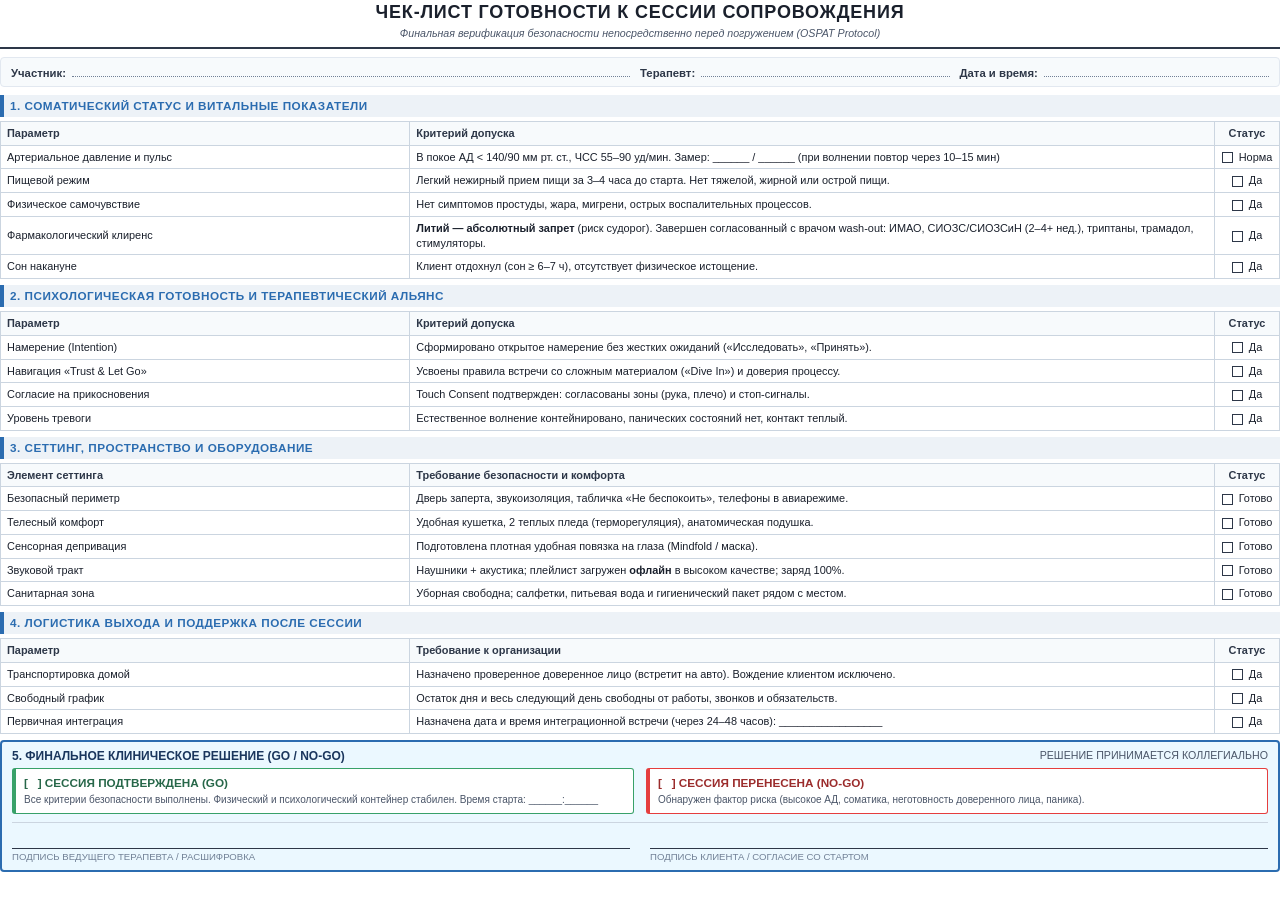
<file: clinical-materials/session_readiness_checklist.html>
<!DOCTYPE html>
<html lang="ru">
<head>
    <meta charset="UTF-8">
    <title>Чек-лист готовности к сессии сопровождения (OSPAT)</title>
    <style>
        @page {
            size: A4;
            margin: 12mm 15mm;
        }

        * {
            box-sizing: border-box;
            margin: 0;
            padding: 0;
        }

        body {
            font-family: 'Segoe UI', -apple-system, BlinkMacSystemFont, Roboto, 'Helvetica Neue', Arial, sans-serif;
            font-size: 8.8pt;
            line-height: 1.35;
            color: #1a202c;
            background: #fff;
        }

        .header {
            text-align: center;
            border-bottom: 2px solid #2d3748;
            padding-bottom: 6px;
            margin-bottom: 8px;
        }

        .header h1 {
            font-size: 13.5pt;
            text-transform: uppercase;
            letter-spacing: 0.8px;
            color: #1a202c;
            margin-bottom: 2px;
        }

        .header p {
            font-size: 8pt;
            color: #4a5568;
            font-style: italic;
        }

        .meta-grid {
            display: grid;
            grid-template-columns: 2fr 1fr 1fr;
            gap: 10px;
            background: #f7fafc;
            border: 1px solid #e2e8f0;
            padding: 5px 10px;
            margin-bottom: 8px;
            border-radius: 4px;
        }

        .field {
            display: flex;
            align-items: baseline;
            font-size: 8.5pt;
        }

        .field label {
            font-weight: 700;
            color: #2d3748;
            margin-right: 6px;
            white-space: nowrap;
        }

        .field .line {
            flex-grow: 1;
            border-bottom: 1px dotted #718096;
            min-height: 14px;
        }

        .section-title {
            background-color: #edf2f7;
            padding: 3px 6px;
            font-size: 8.8pt;
            font-weight: 700;
            color: #2b6cb0;
            border-left: 4px solid #2b6cb0;
            margin-top: 6px;
            margin-bottom: 4px;
            text-transform: uppercase;
            letter-spacing: 0.5px;
        }

        table.chk-table {
            width: 100%;
            border-collapse: collapse;
            margin-bottom: 6px;
        }

        table.chk-table th, table.chk-table td {
            border: 1px solid #cbd5e0;
            padding: 4px 6px;
            font-size: 8.2pt;
        }

        table.chk-table th {
            background-color: #f7fafc;
            font-weight: 700;
            color: #2d3748;
            text-align: left;
        }

        .col-status {
            width: 65px;
            text-align: center !important;
        }

        .col-param {
            width: 32%;
            font-weight: 600;
            color: #2d3748;
        }

        .chk-box {
            display: inline-block;
            width: 11px;
            height: 11px;
            border: 1.5px solid #2d3748;
            margin-right: 3px;
            vertical-align: middle;
        }

        .decision-container {
            border: 2px solid #2b6cb0;
            background: #ebf8ff;
            padding: 6px 10px;
            border-radius: 4px;
            margin-top: 6px;
            page-break-inside: avoid;
        }

        .decision-title {
            font-size: 9pt;
            font-weight: 800;
            color: #1a365d;
            text-transform: uppercase;
            margin-bottom: 4px;
            display: flex;
            justify-content: space-between;
        }

        .decision-options {
            display: grid;
            grid-template-columns: 1fr 1fr;
            gap: 12px;
            margin-bottom: 6px;
        }

        .opt-box {
            background: #fff;
            border: 1px solid #cbd5e0;
            padding: 6px 8px;
            border-radius: 3px;
        }

        .opt-box.go {
            border-color: #38a169;
            border-left: 4px solid #38a169;
        }

        .opt-box.nogo {
            border-color: #e53e3e;
            border-left: 4px solid #e53e3e;
        }

        .signatures {
            display: grid;
            grid-template-columns: 1fr 1fr;
            gap: 20px;
            margin-top: 8px;
            padding-top: 6px;
            border-top: 1px solid #cbd5e0;
        }

        .sig-block {
            display: flex;
            flex-direction: column;
        }

        .sig-line {
            border-bottom: 1px solid #2d3748;
            height: 20px;
            margin-bottom: 2px;
        }

        .sig-label {
            font-size: 7.2pt;
            color: #718096;
            text-transform: uppercase;
        }
    </style>
</head>
<body>

    <div class="header">
        <h1>Чек-лист готовности к сессии сопровождения</h1>
        <p>Финальная верификация безопасности непосредственно перед погружением (OSPAT Protocol)</p>
    </div>

    <div class="meta-grid">
        <div class="field"><label>Участник:</label><div class="line"></div></div>
        <div class="field"><label>Терапевт:</label><div class="line"></div></div>
        <div class="field"><label>Дата и время:</label><div class="line"></div></div>
    </div>

    <!-- БЛОК 1 -->
    <div class="section-title">1. Соматический статус и витальные показатели</div>
    <table class="chk-table">
        <thead>
            <tr>
                <th class="col-param">Параметр</th>
                <th>Критерий допуска</th>
                <th class="col-status">Статус</th>
            </tr>
        </thead>
        <tbody>
            <tr>
                <td>Артериальное давление и пульс</td>
                <td>В покое АД &lt; 140/90 мм рт. ст., ЧСС 55–90 уд/мин. Замер: ______ / ______ (при волнении повтор через 10–15 мин)</td>
                <td class="col-status"><span class="chk-box"></span> Норма</td>
            </tr>
            <tr>
                <td>Пищевой режим</td>
                <td>Легкий нежирный прием пищи за 3–4 часа до старта. Нет тяжелой, жирной или острой пищи.</td>
                <td class="col-status"><span class="chk-box"></span> Да</td>
            </tr>
            <tr>
                <td>Физическое самочувствие</td>
                <td>Нет симптомов простуды, жара, мигрени, острых воспалительных процессов.</td>
                <td class="col-status"><span class="chk-box"></span> Да</td>
            </tr>
            <tr>
                <td>Фармакологический клиренс</td>
                <td><strong>Литий — абсолютный запрет</strong> (риск судорог). Завершен согласованный с врачом wash-out: ИМАО, СИОЗС/СИОЗСиН (2–4+ нед.), триптаны, трамадол, стимуляторы.</td>
                <td class="col-status"><span class="chk-box"></span> Да</td>
            </tr>
            <tr>
                <td>Сон накануне</td>
                <td>Клиент отдохнул (сон &ge; 6–7 ч), отсутствует физическое истощение.</td>
                <td class="col-status"><span class="chk-box"></span> Да</td>
            </tr>
        </tbody>
    </table>

    <!-- БЛОК 2 -->
    <div class="section-title">2. Психологическая готовность и терапевтический альянс</div>
    <table class="chk-table">
        <thead>
            <tr>
                <th class="col-param">Параметр</th>
                <th>Критерий допуска</th>
                <th class="col-status">Статус</th>
            </tr>
        </thead>
        <tbody>
            <tr>
                <td>Намерение (Intention)</td>
                <td>Сформировано открытое намерение без жестких ожиданий («Исследовать», «Принять»).</td>
                <td class="col-status"><span class="chk-box"></span> Да</td>
            </tr>
            <tr>
                <td>Навигация «Trust & Let Go»</td>
                <td>Усвоены правила встречи со сложным материалом («Dive In») и доверия процессу.</td>
                <td class="col-status"><span class="chk-box"></span> Да</td>
            </tr>
            <tr>
                <td>Согласие на прикосновения</td>
                <td>Touch Consent подтвержден: согласованы зоны (рука, плечо) и стоп-сигналы.</td>
                <td class="col-status"><span class="chk-box"></span> Да</td>
            </tr>
            <tr>
                <td>Уровень тревоги</td>
                <td>Естественное волнение контейнировано, панических состояний нет, контакт теплый.</td>
                <td class="col-status"><span class="chk-box"></span> Да</td>
            </tr>
        </tbody>
    </table>

    <!-- БЛОК 3 -->
    <div class="section-title">3. Сеттинг, пространство и оборудование</div>
    <table class="chk-table">
        <thead>
            <tr>
                <th class="col-param">Элемент сеттинга</th>
                <th>Требование безопасности и комфорта</th>
                <th class="col-status">Статус</th>
            </tr>
        </thead>
        <tbody>
            <tr>
                <td>Безопасный периметр</td>
                <td>Дверь заперта, звукоизоляция, табличка «Не беспокоить», телефоны в авиарежиме.</td>
                <td class="col-status"><span class="chk-box"></span> Готово</td>
            </tr>
            <tr>
                <td>Телесный комфорт</td>
                <td>Удобная кушетка, 2 теплых пледа (терморегуляция), анатомическая подушка.</td>
                <td class="col-status"><span class="chk-box"></span> Готово</td>
            </tr>
            <tr>
                <td>Сенсорная депривация</td>
                <td>Подготовлена плотная удобная повязка на глаза (Mindfold / маска).</td>
                <td class="col-status"><span class="chk-box"></span> Готово</td>
            </tr>
            <tr>
                <td>Звуковой тракт</td>
                <td>Наушники + акустика; плейлист загружен <strong>офлайн</strong> в высоком качестве; заряд 100%.</td>
                <td class="col-status"><span class="chk-box"></span> Готово</td>
            </tr>
            <tr>
                <td>Санитарная зона</td>
                <td>Уборная свободна; салфетки, питьевая вода и гигиенический пакет рядом с местом.</td>
                <td class="col-status"><span class="chk-box"></span> Готово</td>
            </tr>
        </tbody>
    </table>

    <!-- БЛОК 4 -->
    <div class="section-title">4. Логистика выхода и поддержка после сессии</div>
    <table class="chk-table">
        <thead>
            <tr>
                <th class="col-param">Параметр</th>
                <th>Требование к организации</th>
                <th class="col-status">Статус</th>
            </tr>
        </thead>
        <tbody>
            <tr>
                <td>Транспортировка домой</td>
                <td>Назначено проверенное доверенное лицо (встретит на авто). Вождение клиентом исключено.</td>
                <td class="col-status"><span class="chk-box"></span> Да</td>
            </tr>
            <tr>
                <td>Свободный график</td>
                <td>Остаток дня и весь следующий день свободны от работы, звонков и обязательств.</td>
                <td class="col-status"><span class="chk-box"></span> Да</td>
            </tr>
            <tr>
                <td>Первичная интеграция</td>
                <td>Назначена дата и время интеграционной встречи (через 24–48 часов): _________________</td>
                <td class="col-status"><span class="chk-box"></span> Да</td>
            </tr>
        </tbody>
    </table>

    <!-- БЛОК 5: РЕШЕНИЕ GO / NO-GO -->
    <div class="decision-container">
        <div class="decision-title">
            <span>5. Финальное клиническое решение (Go / No-Go)</span>
            <span style="font-size: 8pt; font-weight: normal; color: #4a5568;">Решение принимается коллегиально</span>
        </div>
        <div class="decision-options">
            <div class="opt-box go">
                <strong style="color: #276749;">[ &nbsp; ] СЕССИЯ ПОДТВЕРЖДЕНА (GO)</strong>
                <p style="font-size: 7.5pt; color: #4a5568; margin-top: 2px;">
                    Все критерии безопасности выполнены. Физический и психологический контейнер стабилен. Время старта: ______:______
                </p>
            </div>
            <div class="opt-box nogo">
                <strong style="color: #9b2c2c;">[ &nbsp; ] СЕССИЯ ПЕРЕНЕСЕНА (NO-GO)</strong>
                <p style="font-size: 7.5pt; color: #4a5568; margin-top: 2px;">
                    Обнаружен фактор риска (высокое АД, соматика, неготовность доверенного лица, паника).
                </p>
            </div>
        </div>

        <div class="signatures">
            <div class="sig-block">
                <div class="sig-line"></div>
                <div class="sig-label">Подпись ведущего терапевта / расшифровка</div>
            </div>
            <div class="sig-block">
                <div class="sig-line"></div>
                <div class="sig-label">Подпись клиента / согласие со стартом</div>
            </div>
        </div>
    </div>

</body>
</html>
</file>
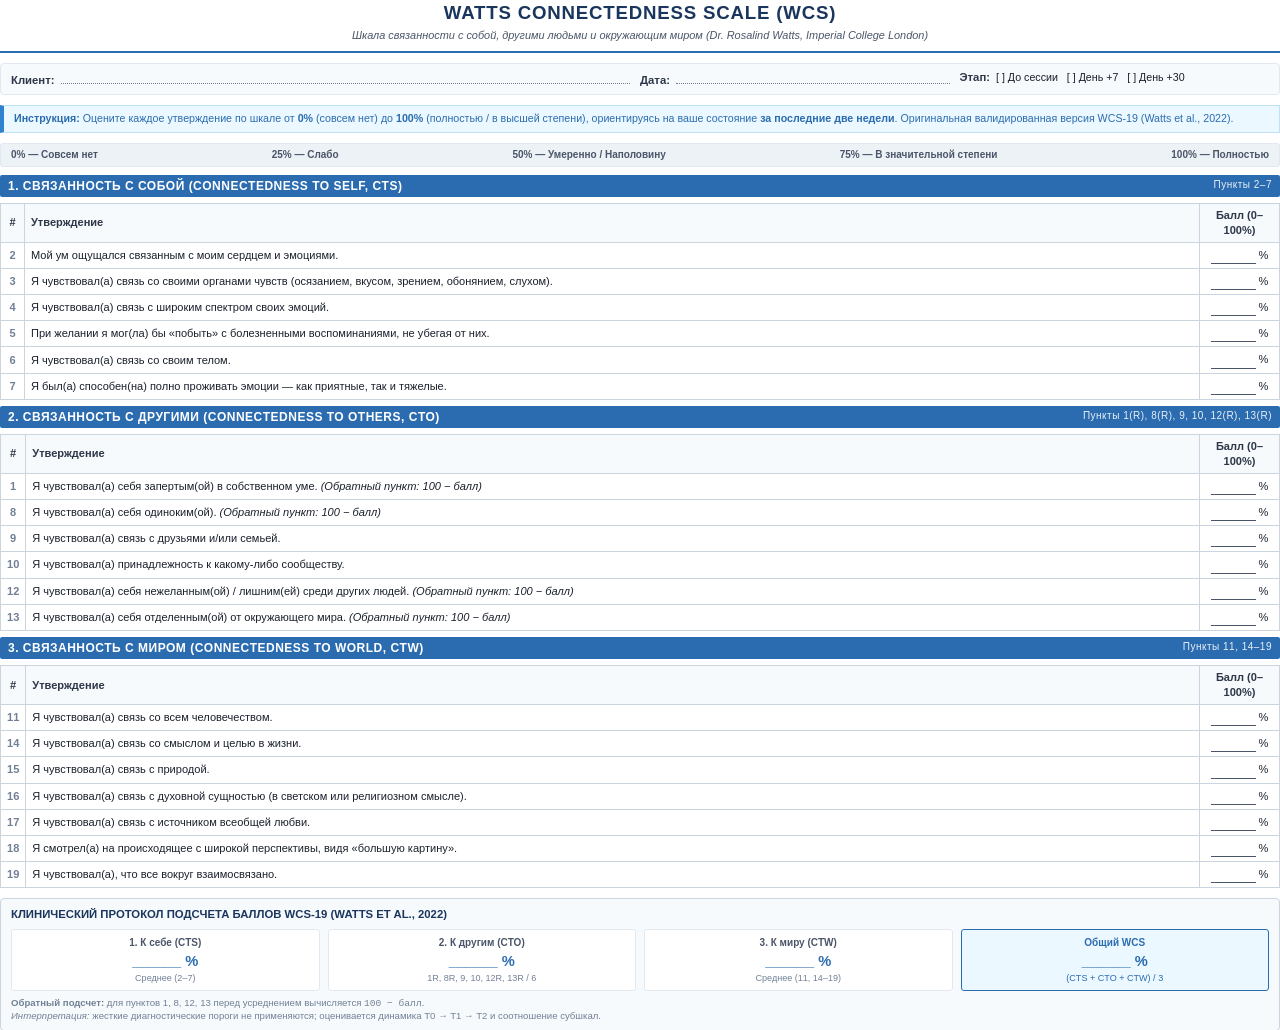
<file: clinical-materials/watts_connectedness_scale.html>
<!DOCTYPE html>
<html lang="ru">
<head>
    <meta charset="UTF-8">
    <title>Watts Connectedness Scale (WCS) — Опросник связанности Уоттс</title>
    <style>
        @page {
            size: A4;
            margin: 12mm 15mm;
        }

        * {
            box-sizing: border-box;
            margin: 0;
            padding: 0;
        }

        body {
            font-family: 'Segoe UI', -apple-system, BlinkMacSystemFont, Roboto, 'Helvetica Neue', Arial, sans-serif;
            font-size: 9pt;
            line-height: 1.35;
            color: #1a202c;
            background: #fff;
        }

        .header {
            text-align: center;
            border-bottom: 2px solid #2b6cb0;
            padding-bottom: 8px;
            margin-bottom: 10px;
        }

        .header h1 {
            font-size: 14pt;
            text-transform: uppercase;
            letter-spacing: 0.8px;
            color: #1a365d;
            margin-bottom: 3px;
        }

        .header p {
            font-size: 8.2pt;
            color: #4a5568;
            font-style: italic;
        }

        .meta-grid {
            display: grid;
            grid-template-columns: 2fr 1fr 1fr;
            gap: 10px;
            background: #f7fafc;
            border: 1px solid #e2e8f0;
            padding: 6px 10px;
            margin-bottom: 10px;
            border-radius: 4px;
        }

        .field {
            display: flex;
            align-items: baseline;
            font-size: 8.5pt;
        }

        .field label {
            font-weight: 700;
            color: #2d3748;
            margin-right: 6px;
            white-space: nowrap;
        }

        .field .line {
            flex-grow: 1;
            border-bottom: 1px dotted #718096;
            min-height: 14px;
        }

        .instruction-box {
            background-color: #ebf8ff;
            border: 1px solid #bee3f8;
            border-left: 4px solid #3182ce;
            padding: 6px 10px;
            font-size: 8pt;
            color: #2b6cb0;
            margin-bottom: 10px;
            line-height: 1.3;
        }

        .scale-guide {
            display: flex;
            justify-content: space-between;
            background: #edf2f7;
            padding: 4px 10px;
            border-radius: 3px;
            font-size: 7.5pt;
            font-weight: 600;
            color: #4a5568;
            margin-bottom: 8px;
            border: 1px solid #e2e8f0;
        }

        .section-title {
            background-color: #2b6cb0;
            color: #fff;
            padding: 3px 8px;
            font-size: 9pt;
            font-weight: 700;
            border-radius: 2px;
            margin-top: 6px;
            margin-bottom: 6px;
            text-transform: uppercase;
            letter-spacing: 0.5px;
            display: flex;
            justify-content: space-between;
        }

        .section-title span.sub-info {
            font-size: 7.5pt;
            font-weight: 400;
            opacity: 0.9;
            text-transform: none;
        }

        table.wcs-table {
            width: 100%;
            border-collapse: collapse;
            margin-bottom: 6px;
        }

        table.wcs-table th, table.wcs-table td {
            border: 1px solid #cbd5e0;
            padding: 4px 6px;
            font-size: 8.3pt;
        }

        table.wcs-table th {
            background-color: #f7fafc;
            font-weight: 700;
            color: #2d3748;
            text-align: left;
        }

        .col-num {
            width: 24px;
            text-align: center !important;
            color: #718096;
            font-weight: 600;
        }

        .col-score {
            width: 80px;
            text-align: center !important;
        }

        .score-input {
            display: inline-block;
            width: 45px;
            border-bottom: 1px solid #4a5568;
            text-align: center;
            font-weight: 700;
            font-size: 9pt;
        }

        .scoring-summary {
            margin-top: 10px;
            padding: 8px 10px;
            background: #f7fafc;
            border: 1px solid #cbd5e0;
            border-radius: 4px;
            page-break-inside: avoid;
        }

        .scoring-grid {
            display: grid;
            grid-template-columns: repeat(4, 1fr);
            gap: 8px;
            margin-top: 6px;
        }

        .score-card {
            border: 1px solid #e2e8f0;
            background: #fff;
            padding: 6px;
            text-align: center;
            border-radius: 3px;
        }

        .score-card .title {
            font-size: 7.5pt;
            font-weight: 700;
            color: #4a5568;
            margin-bottom: 3px;
        }

        .score-card .val {
            font-size: 11pt;
            font-weight: 800;
            color: #2b6cb0;
        }

        .legend-text {
            font-size: 7.2pt;
            color: #718096;
            margin-top: 6px;
            line-height: 1.25;
        }

        .page-break {
            page-break-after: always;
        }
    </style>
</head>
<body>

    <div class="header">
        <h1>Watts Connectedness Scale (WCS)</h1>
        <p>Шкала связанности с собой, другими людьми и окружающим миром (Dr. Rosalind Watts, Imperial College London)</p>
    </div>

    <div class="meta-grid">
        <div class="field"><label>Клиент:</label><div class="line"></div></div>
        <div class="field"><label>Дата:</label><div class="line"></div></div>
        <div class="field">
            <label>Этап:</label>
            <span style="font-size: 8pt;">[ ] До сессии &nbsp; [ ] День +7 &nbsp; [ ] День +30</span>
        </div>
    </div>

    <div class="instruction-box">
        <strong>Инструкция:</strong> Оцените каждое утверждение по шкале от <strong>0%</strong> (совсем нет) до <strong>100%</strong> (полностью / в высшей степени), ориентируясь на ваше состояние <strong>за последние две недели</strong>. Оригинальная валидированная версия WCS-19 (Watts et al., 2022).
    </div>

    <div class="scale-guide">
        <span>0% — Совсем нет</span>
        <span>25% — Слабо</span>
        <span>50% — Умеренно / Наполовину</span>
        <span>75% — В значительной степени</span>
        <span>100% — Полностью</span>
    </div>

    <!-- Субшкала 1 -->
    <div class="section-title">
        <span>1. Связанность с собой (Connectedness to Self, CTS)</span>
        <span class="sub-info">Пункты 2–7</span>
    </div>

    <table class="wcs-table">
        <thead>
            <tr>
                <th class="col-num">#</th>
                <th>Утверждение</th>
                <th class="col-score">Балл (0–100%)</th>
            </tr>
        </thead>
        <tbody>
            <tr>
                <td class="col-num">2</td>
                <td>Мой ум ощущался связанным с моим сердцем и эмоциями.</td>
                <td class="col-score"><span class="score-input">&nbsp;</span> %</td>
            </tr>
            <tr>
                <td class="col-num">3</td>
                <td>Я чувствовал(а) связь со своими органами чувств (осязанием, вкусом, зрением, обонянием, слухом).</td>
                <td class="col-score"><span class="score-input">&nbsp;</span> %</td>
            </tr>
            <tr>
                <td class="col-num">4</td>
                <td>Я чувствовал(а) связь с широким спектром своих эмоций.</td>
                <td class="col-score"><span class="score-input">&nbsp;</span> %</td>
            </tr>
            <tr>
                <td class="col-num">5</td>
                <td>При желании я мог(ла) бы «побыть» с болезненными воспоминаниями, не убегая от них.</td>
                <td class="col-score"><span class="score-input">&nbsp;</span> %</td>
            </tr>
            <tr>
                <td class="col-num">6</td>
                <td>Я чувствовал(а) связь со своим телом.</td>
                <td class="col-score"><span class="score-input">&nbsp;</span> %</td>
            </tr>
            <tr>
                <td class="col-num">7</td>
                <td>Я был(а) способен(на) полно проживать эмоции — как приятные, так и тяжелые.</td>
                <td class="col-score"><span class="score-input">&nbsp;</span> %</td>
            </tr>
        </tbody>
    </table>

    <!-- Субшкала 2 -->
    <div class="section-title">
        <span>2. Связанность с другими (Connectedness to Others, CTO)</span>
        <span class="sub-info">Пункты 1(R), 8(R), 9, 10, 12(R), 13(R)</span>
    </div>

    <table class="wcs-table">
        <thead>
            <tr>
                <th class="col-num">#</th>
                <th>Утверждение</th>
                <th class="col-score">Балл (0–100%)</th>
            </tr>
        </thead>
        <tbody>
            <tr>
                <td class="col-num">1</td>
                <td>Я чувствовал(а) себя запертым(ой) в собственном уме. <em>(Обратный пункт: 100 &minus; балл)</em></td>
                <td class="col-score"><span class="score-input">&nbsp;</span> %</td>
            </tr>
            <tr>
                <td class="col-num">8</td>
                <td>Я чувствовал(а) себя одиноким(ой). <em>(Обратный пункт: 100 &minus; балл)</em></td>
                <td class="col-score"><span class="score-input">&nbsp;</span> %</td>
            </tr>
            <tr>
                <td class="col-num">9</td>
                <td>Я чувствовал(а) связь с друзьями и/или семьей.</td>
                <td class="col-score"><span class="score-input">&nbsp;</span> %</td>
            </tr>
            <tr>
                <td class="col-num">10</td>
                <td>Я чувствовал(а) принадлежность к какому-либо сообществу.</td>
                <td class="col-score"><span class="score-input">&nbsp;</span> %</td>
            </tr>
            <tr>
                <td class="col-num">12</td>
                <td>Я чувствовал(а) себя нежеланным(ой) / лишним(ей) среди других людей. <em>(Обратный пункт: 100 &minus; балл)</em></td>
                <td class="col-score"><span class="score-input">&nbsp;</span> %</td>
            </tr>
            <tr>
                <td class="col-num">13</td>
                <td>Я чувствовал(а) себя отделенным(ой) от окружающего мира. <em>(Обратный пункт: 100 &minus; балл)</em></td>
                <td class="col-score"><span class="score-input">&nbsp;</span> %</td>
            </tr>
        </tbody>
    </table>

    <!-- Субшкала 3 -->
    <div class="section-title">
        <span>3. Связанность с миром (Connectedness to World, CTW)</span>
        <span class="sub-info">Пункты 11, 14–19</span>
    </div>

    <table class="wcs-table">
        <thead>
            <tr>
                <th class="col-num">#</th>
                <th>Утверждение</th>
                <th class="col-score">Балл (0–100%)</th>
            </tr>
        </thead>
        <tbody>
            <tr>
                <td class="col-num">11</td>
                <td>Я чувствовал(а) связь со всем человечеством.</td>
                <td class="col-score"><span class="score-input">&nbsp;</span> %</td>
            </tr>
            <tr>
                <td class="col-num">14</td>
                <td>Я чувствовал(а) связь со смыслом и целью в жизни.</td>
                <td class="col-score"><span class="score-input">&nbsp;</span> %</td>
            </tr>
            <tr>
                <td class="col-num">15</td>
                <td>Я чувствовал(а) связь с природой.</td>
                <td class="col-score"><span class="score-input">&nbsp;</span> %</td>
            </tr>
            <tr>
                <td class="col-num">16</td>
                <td>Я чувствовал(а) связь с духовной сущностью (в светском или религиозном смысле).</td>
                <td class="col-score"><span class="score-input">&nbsp;</span> %</td>
            </tr>
            <tr>
                <td class="col-num">17</td>
                <td>Я чувствовал(а) связь с источником всеобщей любви.</td>
                <td class="col-score"><span class="score-input">&nbsp;</span> %</td>
            </tr>
            <tr>
                <td class="col-num">18</td>
                <td>Я смотрел(а) на происходящее с широкой перспективы, видя «большую картину».</td>
                <td class="col-score"><span class="score-input">&nbsp;</span> %</td>
            </tr>
            <tr>
                <td class="col-num">19</td>
                <td>Я чувствовал(а), что все вокруг взаимосвязано.</td>
                <td class="col-score"><span class="score-input">&nbsp;</span> %</td>
            </tr>
        </tbody>
    </table>

    <!-- Блок подсчета для терапевта -->
    <div class="scoring-summary">
        <div style="font-weight: 700; font-size: 8.5pt; color: #1a365d; text-transform: uppercase;">
            Клинический протокол подсчета баллов WCS-19 (Watts et al., 2022)
        </div>
        <div class="scoring-grid">
            <div class="score-card">
                <div class="title">1. К себе (CTS)</div>
                <div class="val">______ %</div>
                <div style="font-size: 6.8pt; color: #718096;">Среднее (2–7)</div>
            </div>
            <div class="score-card">
                <div class="title">2. К другим (CTO)</div>
                <div class="val">______ %</div>
                <div style="font-size: 6.8pt; color: #718096;">1R, 8R, 9, 10, 12R, 13R / 6</div>
            </div>
            <div class="score-card">
                <div class="title">3. К миру (CTW)</div>
                <div class="val">______ %</div>
                <div style="font-size: 6.8pt; color: #718096;">Среднее (11, 14–19)</div>
            </div>
            <div class="score-card" style="border-color: #2b6cb0; background: #ebf8ff;">
                <div class="title" style="color: #2b6cb0;">Общий WCS</div>
                <div class="val">______ %</div>
                <div style="font-size: 6.8pt; color: #2b6cb0;">(CTS + CTO + CTW) / 3</div>
            </div>
        </div>
        <div class="legend-text">
            <strong>Обратный подсчет:</strong> для пунктов 1, 8, 12, 13 перед усреднением вычисляется <code>100 &minus; балл</code>.<br>
            <em>Интерпретация:</em> жесткие диагностические пороги не применяются; оценивается динамика T0 &rarr; T1 &rarr; T2 и соотношение субшкал.
        </div>
    </div>

</body>
</html>
</file>
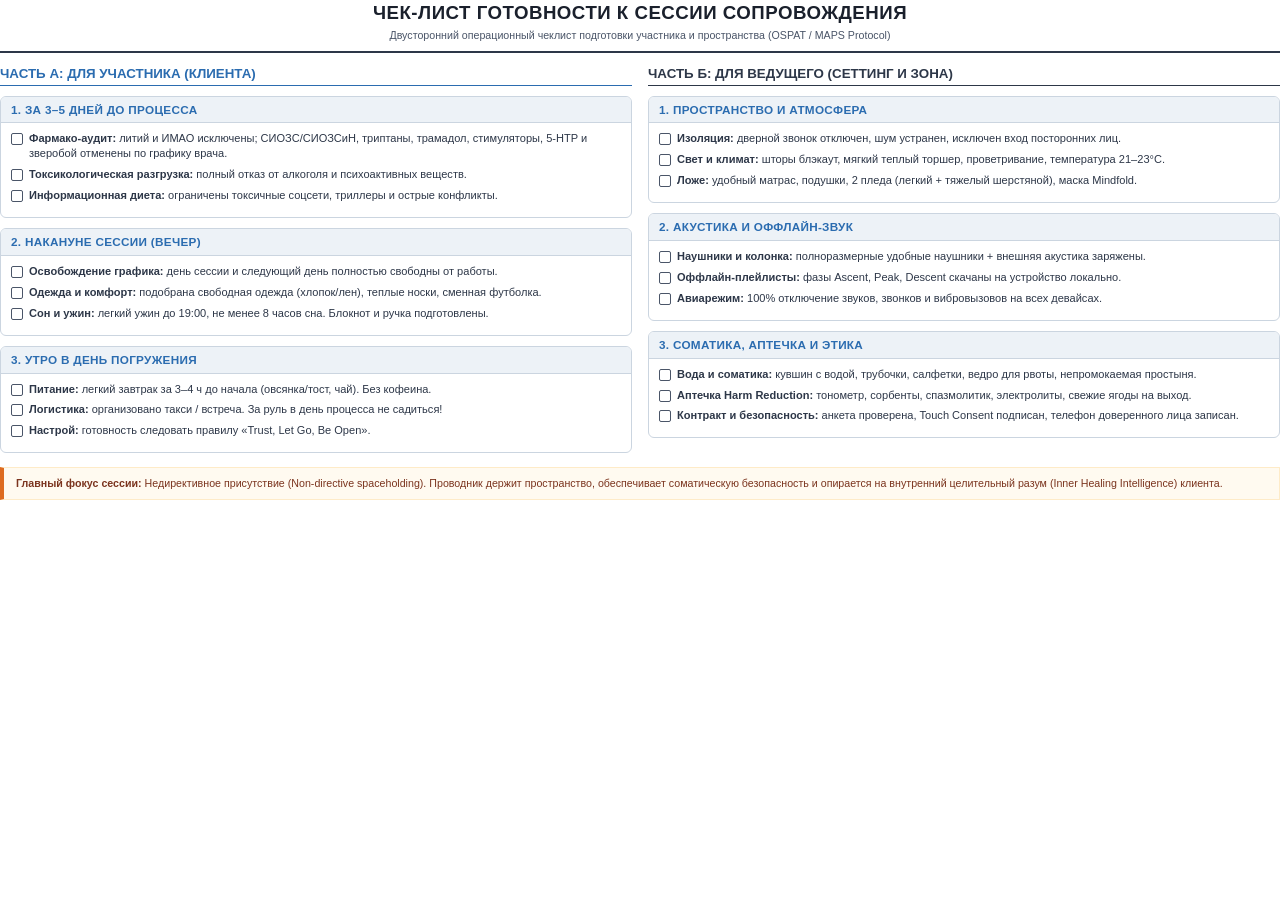
<file: session-materials/checklist_template.html>
<!DOCTYPE html>
<html lang="ru">
<head>
    <meta charset="UTF-8">
    <title>Чек-лист готовности к сессии сопровождения</title>
    <style>
        @page {
            size: A4;
            margin: 12mm 15mm;
        }

        * {
            box-sizing: border-box;
            margin: 0;
            padding: 0;
        }

        body {
            font-family: 'Segoe UI', -apple-system, BlinkMacSystemFont, Roboto, Arial, sans-serif;
            font-size: 8.8pt;
            line-height: 1.35;
            color: #1a202c;
            background: #fff;
        }

        .header {
            text-align: center;
            border-bottom: 2px solid #2d3748;
            padding-bottom: 8px;
            margin-bottom: 12px;
        }

        .header h1 {
            font-size: 14pt;
            color: #1a202c;
            text-transform: uppercase;
            letter-spacing: 0.5px;
            margin-bottom: 3px;
        }

        .header p {
            font-size: 8pt;
            color: #4a5568;
        }

        .grid-2 {
            display: grid;
            grid-template-columns: 1fr 1fr;
            gap: 16px;
        }

        .col {
            display: flex;
            flex-direction: column;
            gap: 10px;
        }

        .card {
            border: 1px solid #cbd5e0;
            border-radius: 6px;
            overflow: hidden;
        }

        .card-header {
            background: #edf2f7;
            padding: 5px 10px;
            font-weight: 700;
            font-size: 8.8pt;
            color: #2b6cb0;
            border-bottom: 1px solid #cbd5e0;
            text-transform: uppercase;
            letter-spacing: 0.3px;
        }

        .card-body {
            padding: 8px 10px;
            font-size: 8.3pt;
        }

        .chk-item {
            display: flex;
            align-items: flex-start;
            margin-bottom: 6px;
        }

        .chk-box {
            display: inline-block;
            width: 12px;
            height: 12px;
            border: 1.5px solid #4a5568;
            margin-right: 6px;
            margin-top: 2px;
            flex-shrink: 0;
            border-radius: 2px;
        }

        .chk-text {
            color: #2d3748;
        }

        .chk-sub {
            display: block;
            font-size: 7.6pt;
            color: #718096;
            margin-top: 1px;
        }

        .footer-note {
            margin-top: 14px;
            padding: 8px 12px;
            background: #fffaf0;
            border: 1px solid #feebc8;
            border-left: 4px solid #dd6b20;
            font-size: 8pt;
            color: #7b341e;
        }
    </style>
</head>
<body>

    <div class="header">
        <h1>Чек-лист готовности к сессии сопровождения</h1>
        <p>Двусторонний операционный чеклист подготовки участника и пространства (OSPAT / MAPS Protocol)</p>
    </div>

    <div class="grid-2">
        <!-- ЛЕВАЯ КОЛОНКА: ДЛЯ КЛИЕНТА -->
        <div class="col">
            <div style="font-weight: bold; font-size: 10pt; color: #2b6cb0; border-bottom: 1px solid #2b6cb0; padding-bottom: 2px;">
                ЧАСТЬ А: ДЛЯ УЧАСТНИКА (КЛИЕНТА)
            </div>

            <div class="card">
                <div class="card-header">1. За 3–5 дней до процесса</div>
                <div class="card-body">
                    <div class="chk-item">
                        <span class="chk-box"></span>
                        <div class="chk-text">
                            <strong>Фармако-аудит:</strong> литий и ИМАО исключены; СИОЗС/СИОЗСиН, триптаны, трамадол, стимуляторы, 5-HTP и зверобой отменены по графику врача.
                        </div>
                    </div>
                    <div class="chk-item">
                        <span class="chk-box"></span>
                        <div class="chk-text">
                            <strong>Токсикологическая разгрузка:</strong> полный отказ от алкоголя и психоактивных веществ.
                        </div>
                    </div>
                    <div class="chk-item">
                        <span class="chk-box"></span>
                        <div class="chk-text">
                            <strong>Информационная диета:</strong> ограничены токсичные соцсети, триллеры и острые конфликты.
                        </div>
                    </div>
                </div>
            </div>

            <div class="card">
                <div class="card-header">2. Накануне сессии (вечер)</div>
                <div class="card-body">
                    <div class="chk-item">
                        <span class="chk-box"></span>
                        <div class="chk-text">
                            <strong>Освобождение графика:</strong> день сессии и следующий день полностью свободны от работы.
                        </div>
                    </div>
                    <div class="chk-item">
                        <span class="chk-box"></span>
                        <div class="chk-text">
                            <strong>Одежда и комфорт:</strong> подобрана свободная одежда (хлопок/лен), теплые носки, сменная футболка.
                        </div>
                    </div>
                    <div class="chk-item">
                        <span class="chk-box"></span>
                        <div class="chk-text">
                            <strong>Сон и ужин:</strong> легкий ужин до 19:00, не менее 8 часов сна. Блокнот и ручка подготовлены.
                        </div>
                    </div>
                </div>
            </div>

            <div class="card">
                <div class="card-header">3. Утро в день погружения</div>
                <div class="card-body">
                    <div class="chk-item">
                        <span class="chk-box"></span>
                        <div class="chk-text">
                            <strong>Питание:</strong> легкий завтрак за 3–4 ч до начала (овсянка/тост, чай). Без кофеина.
                        </div>
                    </div>
                    <div class="chk-item">
                        <span class="chk-box"></span>
                        <div class="chk-text">
                            <strong>Логистика:</strong> организовано такси / встреча. За руль в день процесса не садиться!
                        </div>
                    </div>
                    <div class="chk-item">
                        <span class="chk-box"></span>
                        <div class="chk-text">
                            <strong>Настрой:</strong> готовность следовать правилу «Trust, Let Go, Be Open».
                        </div>
                    </div>
                </div>
            </div>
        </div>

        <!-- ПРАВАЯ КОЛОНКА: ДЛЯ ТЕРАПЕВТА -->
        <div class="col">
            <div style="font-weight: bold; font-size: 10pt; color: #2d3748; border-bottom: 1px solid #2d3748; padding-bottom: 2px;">
                ЧАСТЬ Б: ДЛЯ ВЕДУЩЕГО (СЕТТИНГ И ЗОНА)
            </div>

            <div class="card">
                <div class="card-header">1. Пространство и атмосфера</div>
                <div class="card-body">
                    <div class="chk-item">
                        <span class="chk-box"></span>
                        <div class="chk-text">
                            <strong>Изоляция:</strong> дверной звонок отключен, шум устранен, исключен вход посторонних лиц.
                        </div>
                    </div>
                    <div class="chk-item">
                        <span class="chk-box"></span>
                        <div class="chk-text">
                            <strong>Свет и климат:</strong> шторы блэкаут, мягкий теплый торшер, проветривание, температура 21–23°C.
                        </div>
                    </div>
                    <div class="chk-item">
                        <span class="chk-box"></span>
                        <div class="chk-text">
                            <strong>Ложе:</strong> удобный матрас, подушки, 2 пледа (легкий + тяжелый шерстяной), маска Mindfold.
                        </div>
                    </div>
                </div>
            </div>

            <div class="card">
                <div class="card-header">2. Акустика и оффлайн-звук</div>
                <div class="card-body">
                    <div class="chk-item">
                        <span class="chk-box"></span>
                        <div class="chk-text">
                            <strong>Наушники и колонка:</strong> полноразмерные удобные наушники + внешняя акустика заряжены.
                        </div>
                    </div>
                    <div class="chk-item">
                        <span class="chk-box"></span>
                        <div class="chk-text">
                            <strong>Оффлайн-плейлисты:</strong> фазы Ascent, Peak, Descent скачаны на устройство локально.
                        </div>
                    </div>
                    <div class="chk-item">
                        <span class="chk-box"></span>
                        <div class="chk-text">
                            <strong>Авиарежим:</strong> 100% отключение звуков, звонков и вибровызовов на всех девайсах.
                        </div>
                    </div>
                </div>
            </div>

            <div class="card">
                <div class="card-header">3. Соматика, аптечка и этика</div>
                <div class="card-body">
                    <div class="chk-item">
                        <span class="chk-box"></span>
                        <div class="chk-text">
                            <strong>Вода и соматика:</strong> кувшин с водой, трубочки, салфетки, ведро для рвоты, непромокаемая простыня.
                        </div>
                    </div>
                    <div class="chk-item">
                        <span class="chk-box"></span>
                        <div class="chk-text">
                            <strong>Аптечка Harm Reduction:</strong> тонометр, сорбенты, спазмолитик, электролиты, свежие ягоды на выход.
                        </div>
                    </div>
                    <div class="chk-item">
                        <span class="chk-box"></span>
                        <div class="chk-text">
                            <strong>Контракт и безопасность:</strong> анкета проверена, Touch Consent подписан, телефон доверенного лица записан.
                        </div>
                    </div>
                </div>
            </div>
        </div>
    </div>

    <div class="footer-note">
        <strong>Главный фокус сессии:</strong> Недирективное присутствие (Non-directive spaceholding). Проводник держит пространство, обеспечивает соматическую безопасность и опирается на внутренний целительный разум (Inner Healing Intelligence) клиента.
    </div>

</body>
</html>
</file>
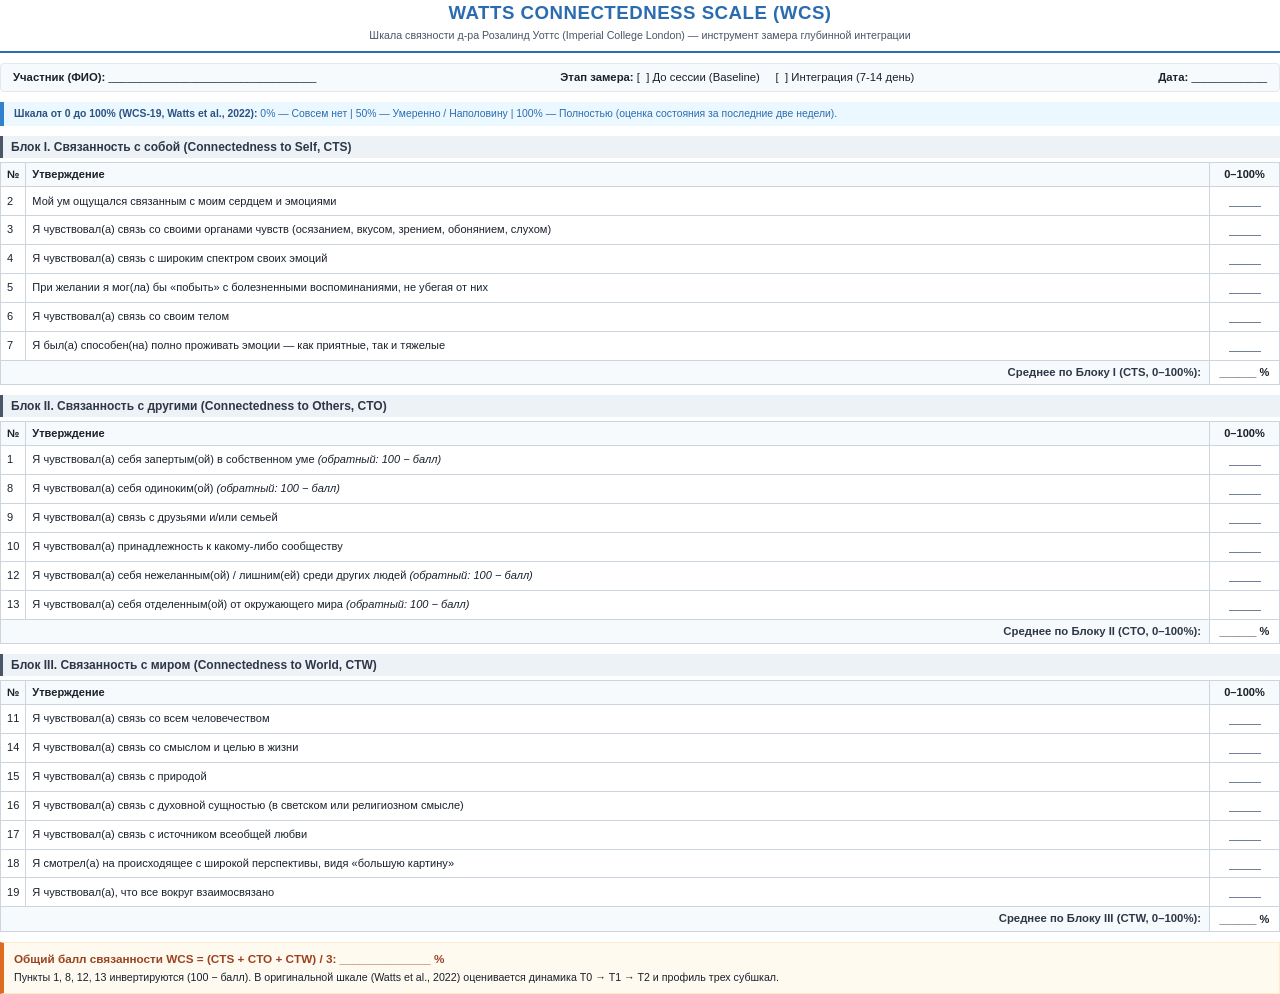
<file: session-materials/watts_template.html>
<!DOCTYPE html>
<html lang="ru">
<head>
    <meta charset="UTF-8">
    <title>Watts Connectedness Scale (WCS) — Опросник связанности</title>
    <style>
        @page {
            size: A4;
            margin: 12mm 15mm;
        }

        * {
            box-sizing: border-box;
            margin: 0;
            padding: 0;
        }

        body {
            font-family: 'Segoe UI', -apple-system, BlinkMacSystemFont, Roboto, Arial, sans-serif;
            font-size: 8.8pt;
            line-height: 1.35;
            color: #1a202c;
            background: #fff;
        }

        .header {
            text-align: center;
            border-bottom: 2px solid #2b6cb0;
            padding-bottom: 8px;
            margin-bottom: 10px;
        }

        .header h1 {
            font-size: 14pt;
            color: #2b6cb0;
            text-transform: uppercase;
            letter-spacing: 0.5px;
            margin-bottom: 3px;
        }

        .header p {
            font-size: 8pt;
            color: #4a5568;
        }

        .client-info {
            display: flex;
            justify-content: space-between;
            background: #f7fafc;
            border: 1px solid #e2e8f0;
            padding: 6px 12px;
            border-radius: 4px;
            font-size: 8.5pt;
            margin-bottom: 10px;
        }

        .scale-legend {
            background-color: #ebf8ff;
            border-left: 4px solid #3182ce;
            padding: 5px 10px;
            font-size: 7.8pt;
            margin-bottom: 10px;
            color: #2b6cb0;
        }

        .scale-legend strong {
            color: #2c5282;
        }

        .table-section {
            margin-bottom: 10px;
            page-break-inside: avoid;
        }

        .section-header {
            background: #edf2f7;
            padding: 3px 8px;
            font-weight: 700;
            font-size: 9pt;
            color: #2d3748;
            border-left: 3px solid #4a5568;
            margin-bottom: 4px;
        }

        table {
            width: 100%;
            border-collapse: collapse;
        }

        th, td {
            border: 1px solid #cbd5e0;
            padding: 4px 6px;
            text-align: left;
            font-size: 8.3pt;
        }

        th {
            background: #f7fafc;
            font-weight: 600;
        }

        .col-score {
            width: 70px;
            text-align: center;
        }

        .score-box {
            display: inline-block;
            width: 32px;
            height: 16px;
            border-bottom: 1px solid #718096;
        }

        .subtotal {
            text-align: right;
            font-weight: bold;
            padding: 4px 8px;
            font-size: 8.5pt;
            color: #2d3748;
            background: #f7fafc;
        }

        .summary-box {
            background: #fffaf0;
            border: 1px solid #feebc8;
            border-left: 4px solid #dd6b20;
            padding: 8px 10px;
            font-size: 8pt;
            margin-top: 10px;
        }

        .summary-box h4 {
            font-size: 8.8pt;
            color: #9c4221;
            margin-bottom: 4px;
        }

        .page-break {
            page-break-after: always;
        }
    </style>
</head>
<body>

    <div class="header">
        <h1>Watts Connectedness Scale (WCS)</h1>
        <p>Шкала связности д-ра Розалинд Уоттс (Imperial College London) — инструмент замера глубинной интеграции</p>
    </div>

    <div class="client-info">
        <div><strong>Участник (ФИО):</strong> _________________________________</div>
        <div><strong>Этап замера:</strong> [&nbsp;&nbsp;] До сессии (Baseline) &nbsp;&nbsp;&nbsp; [&nbsp;&nbsp;] Интеграция (7-14 день)</div>
        <div><strong>Дата:</strong> ____________</div>
    </div>

    <div class="scale-legend">
        <strong>Шкала от 0 до 100% (WCS-19, Watts et al., 2022):</strong> 
        0% — Совсем нет | 50% — Умеренно / Наполовину | 100% — Полностью (оценка состояния за последние две недели).
    </div>

    <!-- БЛОК 1 -->
    <div class="table-section">
        <div class="section-header">Блок I. Связанность с собой (Connectedness to Self, CTS)</div>
        <table>
            <thead>
                <tr>
                    <th style="width: 25px;">№</th>
                    <th>Утверждение</th>
                    <th class="col-score">0–100%</th>
                </tr>
            </thead>
            <tbody>
                <tr><td>2</td><td>Мой ум ощущался связанным с моим сердцем и эмоциями</td><td class="col-score"><span class="score-box"></span></td></tr>
                <tr><td>3</td><td>Я чувствовал(а) связь со своими органами чувств (осязанием, вкусом, зрением, обонянием, слухом)</td><td class="col-score"><span class="score-box"></span></td></tr>
                <tr><td>4</td><td>Я чувствовал(а) связь с широким спектром своих эмоций</td><td class="col-score"><span class="score-box"></span></td></tr>
                <tr><td>5</td><td>При желании я мог(ла) бы «побыть» с болезненными воспоминаниями, не убегая от них</td><td class="col-score"><span class="score-box"></span></td></tr>
                <tr><td>6</td><td>Я чувствовал(а) связь со своим телом</td><td class="col-score"><span class="score-box"></span></td></tr>
                <tr><td>7</td><td>Я был(а) способен(на) полно проживать эмоции — как приятные, так и тяжелые</td><td class="col-score"><span class="score-box"></span></td></tr>
                <tr>
                    <td colspan="2" class="subtotal">Среднее по Блоку I (CTS, 0–100%):</td>
                    <td class="col-score" style="font-weight: bold;">______ %</td>
                </tr>
            </tbody>
        </table>
    </div>

    <!-- БЛОК 2 -->
    <div class="table-section">
        <div class="section-header">Блок II. Связанность с другими (Connectedness to Others, CTO)</div>
        <table>
            <thead>
                <tr>
                    <th style="width: 25px;">№</th>
                    <th>Утверждение</th>
                    <th class="col-score">0–100%</th>
                </tr>
            </thead>
            <tbody>
                <tr><td>1</td><td>Я чувствовал(а) себя запертым(ой) в собственном уме <em>(обратный: 100 &minus; балл)</em></td><td class="col-score"><span class="score-box"></span></td></tr>
                <tr><td>8</td><td>Я чувствовал(а) себя одиноким(ой) <em>(обратный: 100 &minus; балл)</em></td><td class="col-score"><span class="score-box"></span></td></tr>
                <tr><td>9</td><td>Я чувствовал(а) связь с друзьями и/или семьей</td><td class="col-score"><span class="score-box"></span></td></tr>
                <tr><td>10</td><td>Я чувствовал(а) принадлежность к какому-либо сообществу</td><td class="col-score"><span class="score-box"></span></td></tr>
                <tr><td>12</td><td>Я чувствовал(а) себя нежеланным(ой) / лишним(ей) среди других людей <em>(обратный: 100 &minus; балл)</em></td><td class="col-score"><span class="score-box"></span></td></tr>
                <tr><td>13</td><td>Я чувствовал(а) себя отделенным(ой) от окружающего мира <em>(обратный: 100 &minus; балл)</em></td><td class="col-score"><span class="score-box"></span></td></tr>
                <tr>
                    <td colspan="2" class="subtotal">Среднее по Блоку II (CTO, 0–100%):</td>
                    <td class="col-score" style="font-weight: bold;">______ %</td>
                </tr>
            </tbody>
        </table>
    </div>

    <!-- БЛОК 3 -->
    <div class="table-section">
        <div class="section-header">Блок III. Связанность с миром (Connectedness to World, CTW)</div>
        <table>
            <thead>
                <tr>
                    <th style="width: 25px;">№</th>
                    <th>Утверждение</th>
                    <th class="col-score">0–100%</th>
                </tr>
            </thead>
            <tbody>
                <tr><td>11</td><td>Я чувствовал(а) связь со всем человечеством</td><td class="col-score"><span class="score-box"></span></td></tr>
                <tr><td>14</td><td>Я чувствовал(а) связь со смыслом и целью в жизни</td><td class="col-score"><span class="score-box"></span></td></tr>
                <tr><td>15</td><td>Я чувствовал(а) связь с природой</td><td class="col-score"><span class="score-box"></span></td></tr>
                <tr><td>16</td><td>Я чувствовал(а) связь с духовной сущностью (в светском или религиозном смысле)</td><td class="col-score"><span class="score-box"></span></td></tr>
                <tr><td>17</td><td>Я чувствовал(а) связь с источником всеобщей любви</td><td class="col-score"><span class="score-box"></span></td></tr>
                <tr><td>18</td><td>Я смотрел(а) на происходящее с широкой перспективы, видя «большую картину»</td><td class="col-score"><span class="score-box"></span></td></tr>
                <tr><td>19</td><td>Я чувствовал(а), что все вокруг взаимосвязано</td><td class="col-score"><span class="score-box"></span></td></tr>
                <tr>
                    <td colspan="2" class="subtotal">Среднее по Блоку III (CTW, 0–100%):</td>
                    <td class="col-score" style="font-weight: bold;">______ %</td>
                </tr>
            </tbody>
        </table>
    </div>

    <div class="summary-box">
        <h4>Общий балл связанности WCS = (CTS + CTO + CTW) / 3: ______________ %</h4>
        <p>Пункты 1, 8, 12, 13 инвертируются (100 &minus; балл). В оригинальной шкале (Watts et al., 2022) оценивается динамика T0 &rarr; T1 &rarr; T2 и профиль трех субшкал.</p>
    </div>

</body>
</html>
</file>
